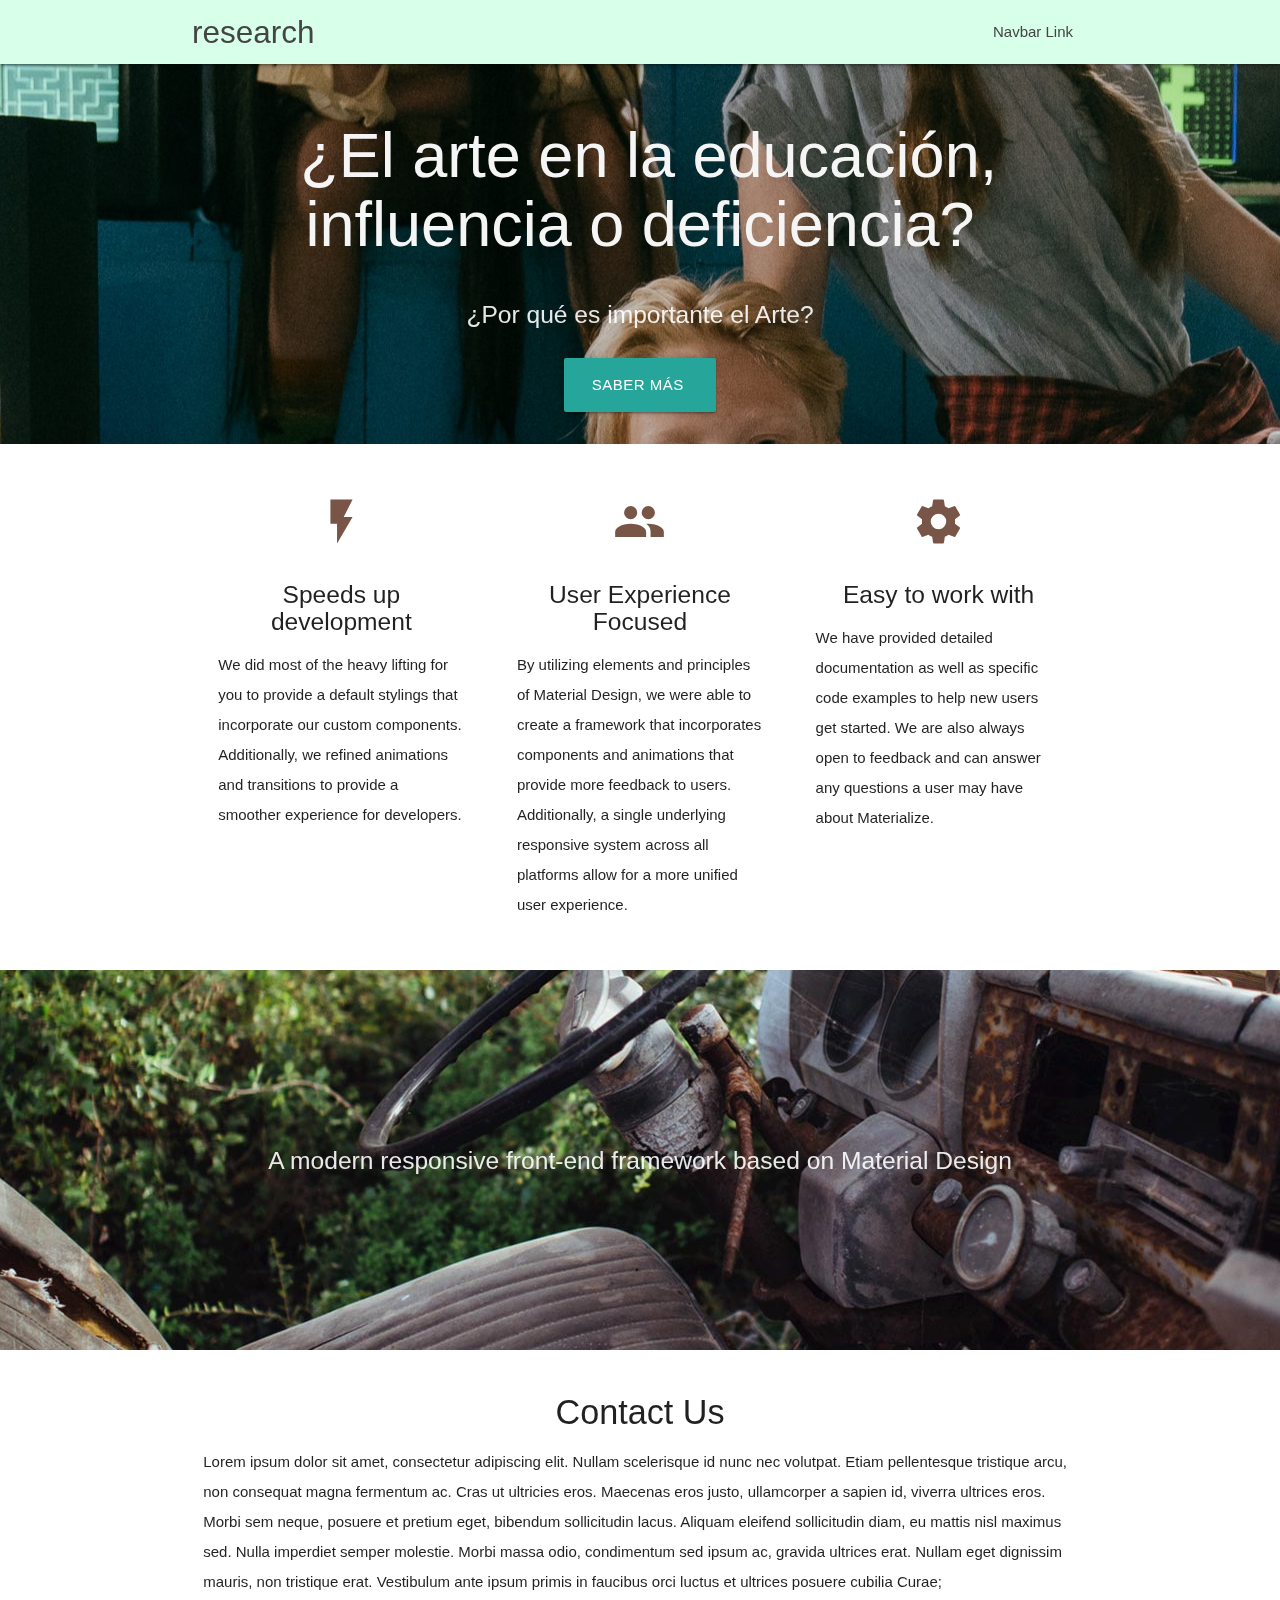
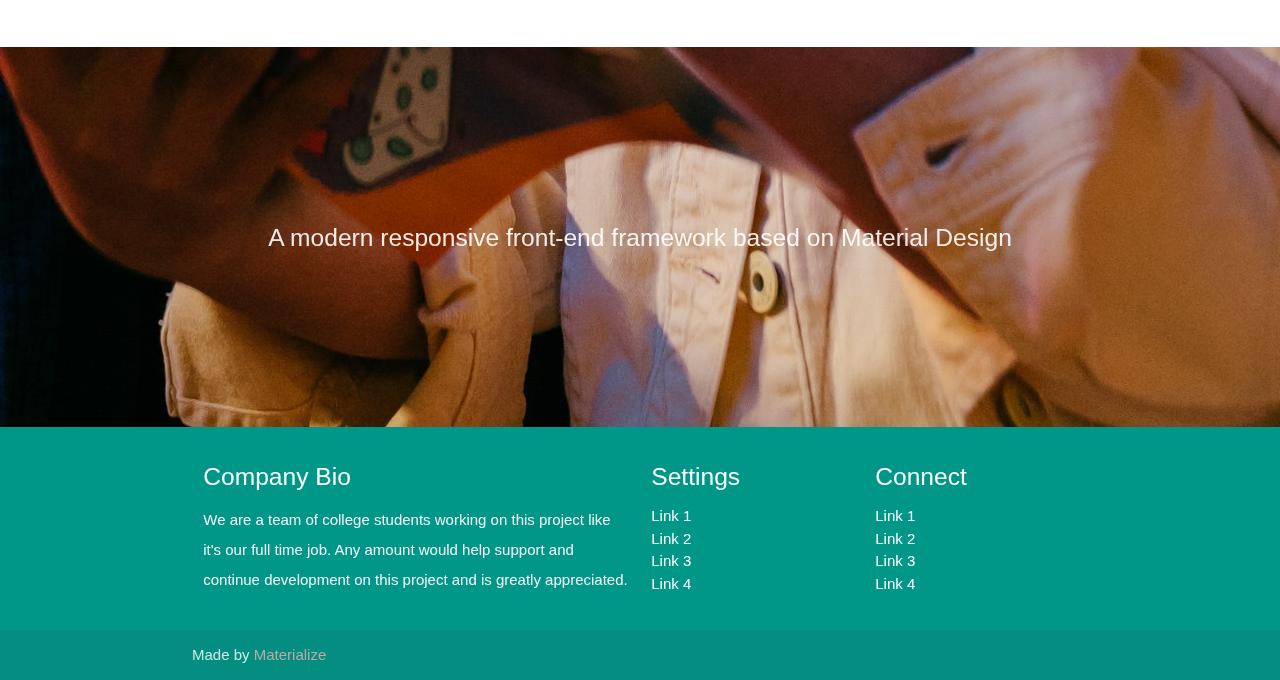
<file: index.html>
<!DOCTYPE html>
<html lang="en">
<head>
  <meta http-equiv="Content-Type" content="text/html; charset=UTF-8"/>
  <meta name="viewport" content="width=device-width, initial-scale=1"/>
  <title>Parallax Template - Materialize</title>

  <!-- CSS  -->
  <link href="https://fonts.googleapis.com/icon?family=Material+Icons" rel="stylesheet">
  <link href="css/materialize.css" type="text/css" rel="stylesheet" media="screen,projection"/>
  <link href="css/style.css" type="text/css" rel="stylesheet" media="screen,projection"/>
</head>
<body>
  <nav class="white" role="navigation">
    <div class="nav-wrapper container">
      <a id="logo-container" href="#" class="brand-logo">research</a>
      <ul class="right hide-on-med-and-down">
        <li><a href="#">Navbar Link</a></li>
      </ul>

      <ul id="nav-mobile" class="sidenav">
        <li><a href="#">Navbar Link</a></li>
      </ul>
      <a href="#" data-target="nav-mobile" class="sidenav-trigger"><i class="material-icons">menu</i></a>
    </div>
  </nav>

  <div id="index-banner" class="parallax-container">
    <div class="section no-pad-bot">
      <div class="container">
        <br><br>
        <h1 class="header center teal-text text-lighten-2">&nbsp;¿El arte en la educación, influencia o deficiencia?</h1>
        <div class="row center">
          <h5 class="header col s12 light">&nbsp;¿Por qué es importante el Arte?&nbsp;</h5>
        </div>
        <div class="row center">
          <a href="http://materializecss.com/getting-started.html" id="download-button" class="btn-large waves-effect waves-light teal lighten-1">saber más&nbsp;</a>
        </div>
        <br><br>

      </div>
    </div>
    <div class="parallax"><img src="background1.jpg" alt="Unsplashed background img 1"></div>
  </div>


  <div class="container">
    <div class="section">

      <!--   Icon Section   -->
      <div class="row">
        <div class="col s12 m4">
          <div class="icon-block">
            <h2 class="center brown-text"><i class="material-icons">flash_on</i></h2>
            <h5 class="center">Speeds up development</h5>

            <p class="light">We did most of the heavy lifting for you to provide a default stylings that incorporate our custom components. Additionally, we refined animations and transitions to provide a smoother experience for developers.</p>
          </div>
        </div>

        <div class="col s12 m4">
          <div class="icon-block">
            <h2 class="center brown-text"><i class="material-icons">group</i></h2>
            <h5 class="center">User Experience Focused</h5>

            <p class="light">By utilizing elements and principles of Material Design, we were able to create a framework that incorporates components and animations that provide more feedback to users. Additionally, a single underlying responsive system across all platforms allow for a more unified user experience.</p>
          </div>
        </div>

        <div class="col s12 m4">
          <div class="icon-block">
            <h2 class="center brown-text"><i class="material-icons">settings</i></h2>
            <h5 class="center">Easy to work with</h5>

            <p class="light">We have provided detailed documentation as well as specific code examples to help new users get started. We are also always open to feedback and can answer any questions a user may have about Materialize.</p>
          </div>
        </div>
      </div>

    </div>
  </div>


  <div class="parallax-container valign-wrapper">
    <div class="section no-pad-bot">
      <div class="container">
        <div class="row center">
          <h5 class="header col s12 light">A modern responsive front-end framework based on Material Design</h5>
        </div>
      </div>
    </div>
    <div class="parallax"><img src="background2.jpg" alt="Unsplashed background img 2"></div>
  </div>

  <div class="container">
    <div class="section">

      <div class="row">
        <div class="col s12 center">
          <h3><i class="mdi-content-send brown-text"></i></h3>
          <h4>Contact Us</h4>
          <p class="left-align light">Lorem ipsum dolor sit amet, consectetur adipiscing elit. Nullam scelerisque id nunc nec volutpat. Etiam pellentesque tristique arcu, non consequat magna fermentum ac. Cras ut ultricies eros. Maecenas eros justo, ullamcorper a sapien id, viverra ultrices eros. Morbi sem neque, posuere et pretium eget, bibendum sollicitudin lacus. Aliquam eleifend sollicitudin diam, eu mattis nisl maximus sed. Nulla imperdiet semper molestie. Morbi massa odio, condimentum sed ipsum ac, gravida ultrices erat. Nullam eget dignissim mauris, non tristique erat. Vestibulum ante ipsum primis in faucibus orci luctus et ultrices posuere cubilia Curae;</p>
        </div>
      </div>

    </div>
  </div>


  <div class="parallax-container valign-wrapper">
    <div class="section no-pad-bot">
      <div class="container">
        <div class="row center">
          <h5 class="header col s12 light">A modern responsive front-end framework based on Material Design</h5>
        </div>
      </div>
    </div>
    <div class="parallax"><img src="background3.jpg" alt="Unsplashed background img 3"></div>
  </div>

  <footer class="page-footer teal">
    <div class="container">
      <div class="row">
        <div class="col l6 s12">
          <h5 class="white-text">Company Bio</h5>
          <p class="grey-text text-lighten-4">We are a team of college students working on this project like it's our full time job. Any amount would help support and continue development on this project and is greatly appreciated.</p>


        </div>
        <div class="col l3 s12">
          <h5 class="white-text">Settings</h5>
          <ul>
            <li><a class="white-text" href="#!">Link 1</a></li>
            <li><a class="white-text" href="#!">Link 2</a></li>
            <li><a class="white-text" href="#!">Link 3</a></li>
            <li><a class="white-text" href="#!">Link 4</a></li>
          </ul>
        </div>
        <div class="col l3 s12">
          <h5 class="white-text">Connect</h5>
          <ul>
            <li><a class="white-text" href="#!">Link 1</a></li>
            <li><a class="white-text" href="#!">Link 2</a></li>
            <li><a class="white-text" href="#!">Link 3</a></li>
            <li><a class="white-text" href="#!">Link 4</a></li>
          </ul>
        </div>
      </div>
    </div>
    <div class="footer-copyright">
      <div class="container">
      Made by <a class="brown-text text-lighten-3" href="http://materializecss.com">Materialize</a>
      </div>
    </div>
  </footer>


  <!--  Scripts-->
  <script src="https://code.jquery.com/jquery-2.1.1.min.js"></script>
  <script src="js/materialize.js"></script>
  <script src="js/init.js"></script>

  </body>
</html>
</file>
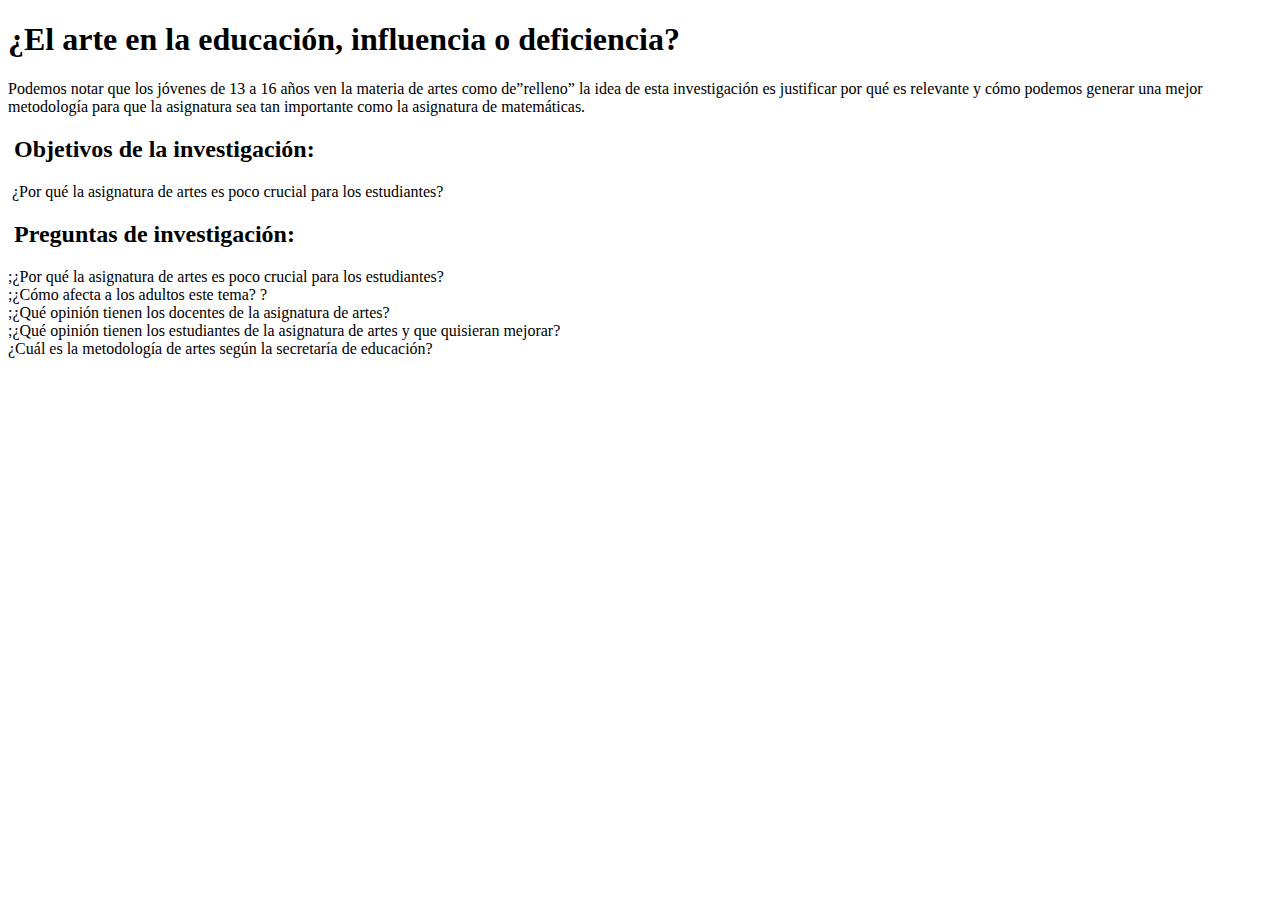
<file: materialize/El arte en la educacion.html>
<!doctype html>
<html>
<head>
<meta charset="utf-8">
<title>El arte en la educacion</title>
</head>

<body>
	<div class="cuerpo">
		
<div class="cajaeducacion">
		  <h1>¿El arte en la educación, influencia o deficiencia?
</h1>
		  <h1></h1>
			<p>Podemos notar que los jóvenes de 13 a 16 años ven la materia de artes como de”relleno” la idea de esta investigación es justificar por qué es relevante y cómo podemos generar una mejor metodología para que la asignatura sea tan importante como la asignatura de matemáticas.</p>
			<ul>
				       
		
  </ul>
		</div>


<div class="planeta">
        <h2> &nbsp;Objetivos de la investigación:</h2> 
	<p> &nbsp;¿Por qué la asignatura de artes es poco crucial para los estudiantes?</p>
	
	
    <h2> &nbsp;Preguntas de investigación:</h2> 
	<li>;¿Por qué la asignatura de artes es poco crucial para los estudiantes?</li>
	<li>;¿Cómo afecta a los adultos este tema?
?</li>
	<li>;¿Qué opinión tienen los docentes de la asignatura de artes?
</li>
	<li>;¿Qué opinión tienen los estudiantes  de la asignatura de artes y que quisieran mejorar?
</li>
	<li>¿Cuál es la metodología de artes según la secretaría de educación? </li>
	
		</div>
	
</body>
</html>
</file>
<file: css/style.css>
/* Custom Stylesheet */
/**
 * Use this file to override Materialize files so you can update
 * the core Materialize files in the future
 *
 * Made By MaterializeCSS.com
 */

nav ul a,
nav .brand-logo {
  color: #444;
}

p {
  line-height: 2rem;
}

.sidenav-trigger {
  color: #26a69a;
}

.parallax-container {
  min-height: 380px;
  line-height: 0;
  height: auto;
  color: rgba(255,255,255,.9);
}
  .parallax-container .section {
    width: 100%;
  }

@media only screen and (max-width : 992px) {
  .parallax-container .section {
    position: absolute;
    top: 40%;
  }
  #index-banner .section {
    top: 10%;
  }
}

@media only screen and (max-width : 600px) {
  #index-banner .section {
    top: 0;
  }
}

.icon-block {
  padding: 0 15px;
}
.icon-block .material-icons {
  font-size: inherit;
}

footer.page-footer {
  margin: 0;
}
</file>
